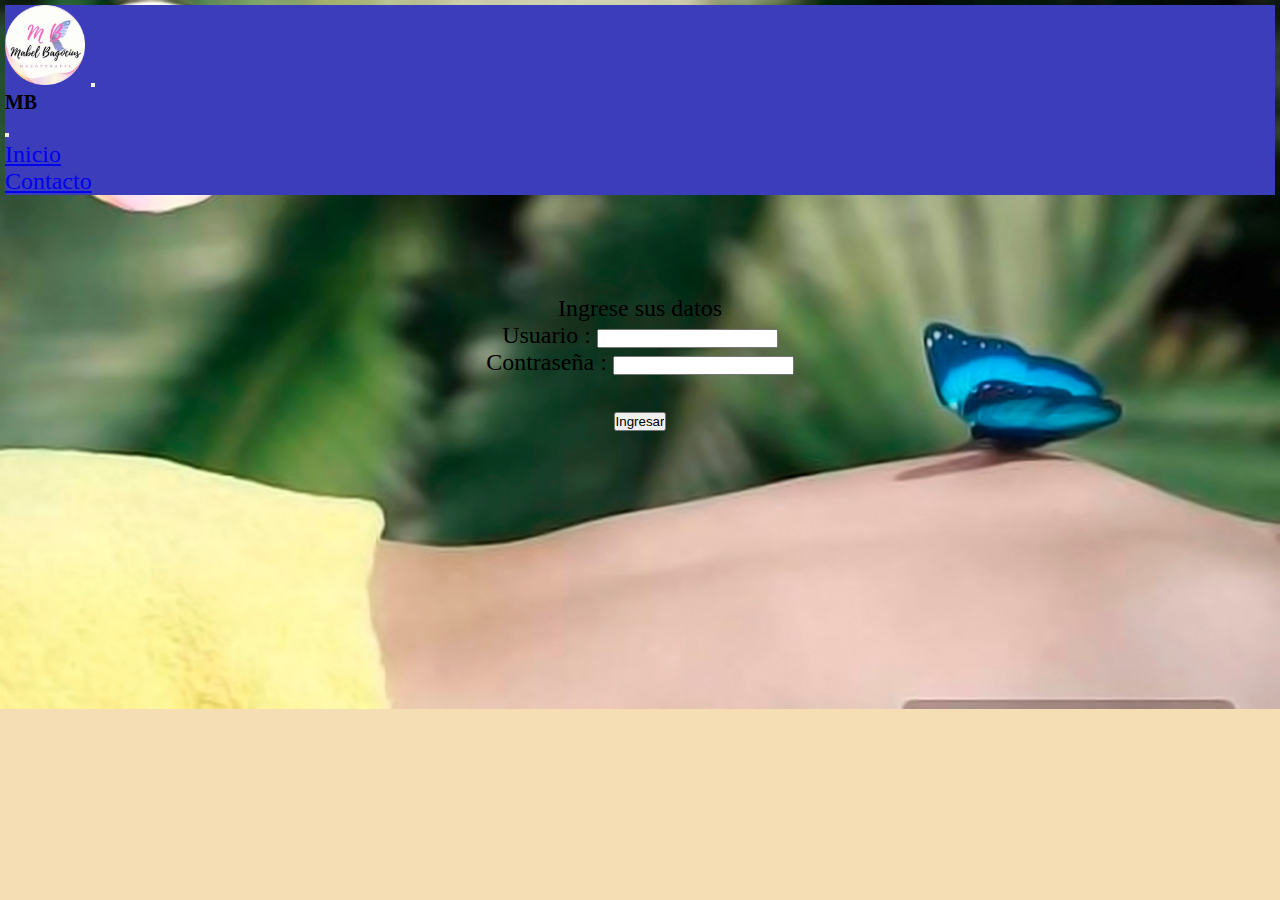
<file: index.html>
<!DOCTYPE html>
<html lang="en">
<head>
    <meta charset="UTF-8">
    <meta name="viewport" content="width=device-width, initial-scale=1.0">
    <meta name="keywrods"  content="masajes, maderoterapia, electroestimulacion, masaje, piedras calientes, relajante, masaje relajante, drenaje linfatico">
    <link href="https://cdn.jsdelivr.net/npm/bootstrap@5.3.2/dist/css/bootstrap.min.css" rel="stylesheet" integrity="sha384-T3c6CoIi6uLrA9TneNEoa7RxnatzjcDSCmG1MXxSR1GAsXEV/Dwwykc2MPK8M2HN" crossorigin="anonymous">
    <link rel="stylesheet" href="./css/base.css">
    <link rel="shortcut icon" type="images/x-icon" href="./objetos/logo_mabel.ico">
    <title>Salon de masajes MB</title>
</head>
<body id="Inicio">
    <header>
        <nav class="navbar navbar-expand-md">
            <div class="container-fluid">
              <a class="navbar-brand" href="../index.html">
                <img src="./objetos/logo_mabel.ico" alt="Logotipo del salon de masajes MB"></a>
              <button class="navbar-toggler" type="button" data-bs-toggle="offcanvas" data-bs-target="#offcanvasNavbar" aria-controls="offcanvasNavbar" aria-label="Toggle navigation">
                <span class="navbar-toggler-icon"></span>
              </button>
              <div class="offcanvas offcanvas-end bg-blue" tabindex="-1" id="offcanvasNavbar" aria-labelledby="offcanvasNavbarLabel">
                <div class="offcanvas-header">
                  <h5 class="offcanvas-title" id="offcanvasNavbarLabel">MB</h5>
                  <button type="button" class="btn-close" data-bs-dismiss="offcanvas" aria-label="Close"></button>
                </div>
                <div class="offcanvas-body">
                  <ul class="navbar-nav justify-content-end flex-grow-1 pe-3">
                    <li class="nav-item">
                      <a class="nav-link active" aria-current="page" href="../index.html">Inicio</a>
                    </li>
                    <li class="nav-item">
                      <a class="nav-link" href="./internos/contacto.html">Contacto</a>
                    </li>
                  </ul>
                </div>
              </div>
            </div>
          </nav>
    </header>

    <main>
      <section class="ingreso-de-datos">
          <p>Ingrese sus datos</p>
      </section>
      <form name="form" action="Iniciar sesion">
          <p>Usuario : <input type="text" name="Usuario"></p>
          <p>Contraseña : <input type="password" name="contraseña"></p>
          <br>
          <input type="button" id="botonIngresar" value="Ingresar">
      </form>
  </main>

  <script src="./js/configuracion1.js"></script>
</body>
</html>
</file>
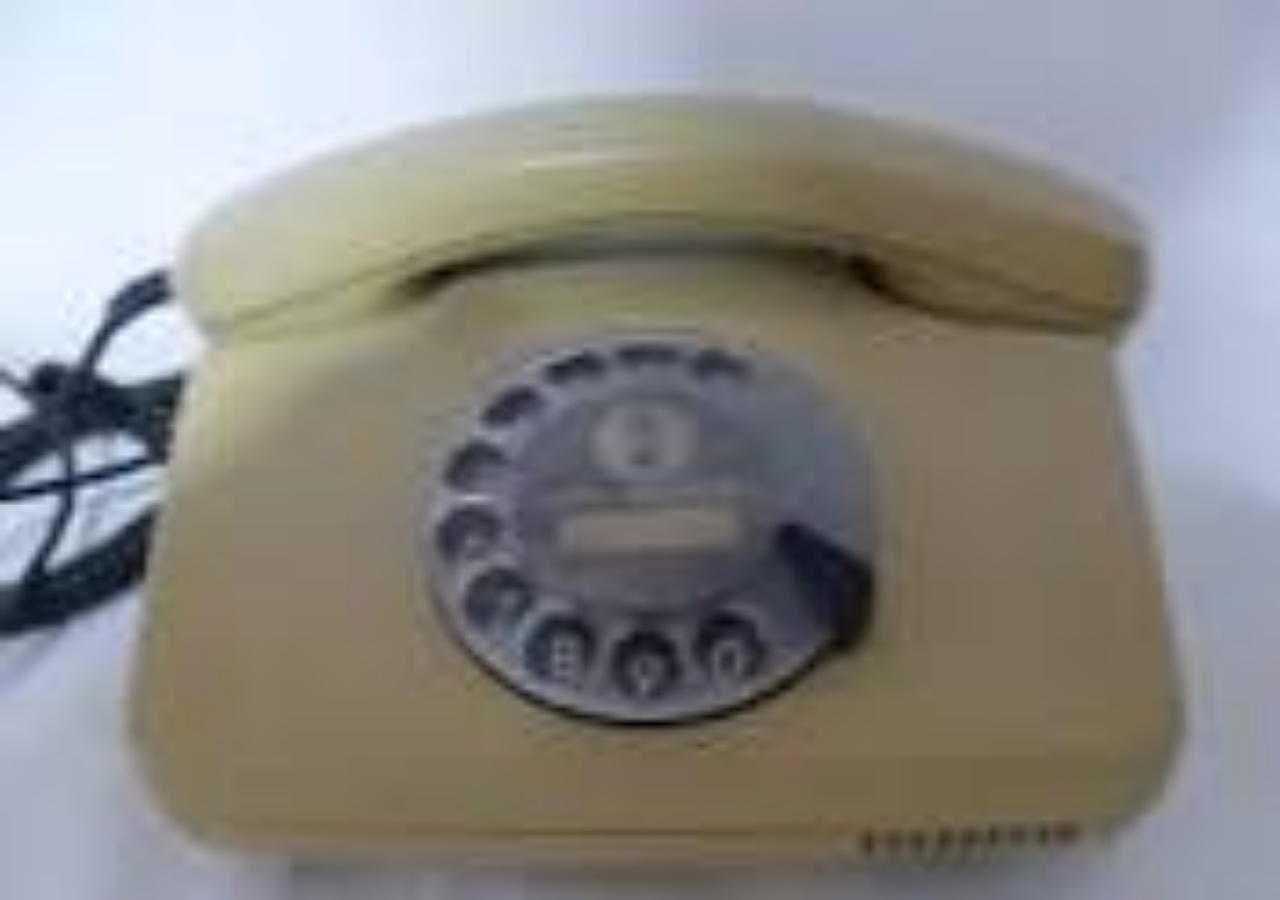
<file: internos/contacto.html>
<!DOCTYPE html>
<html lang="en">
<head>
    <meta charset="UTF-8">
    <meta name="viewport" content="width=device-width, initial-scale=1.0">
    <link rel="stylesheet" href="../css/base.css">
    <title>Document</title>
</head>
<body id="contacto">
    
</body>
</html>
</file>
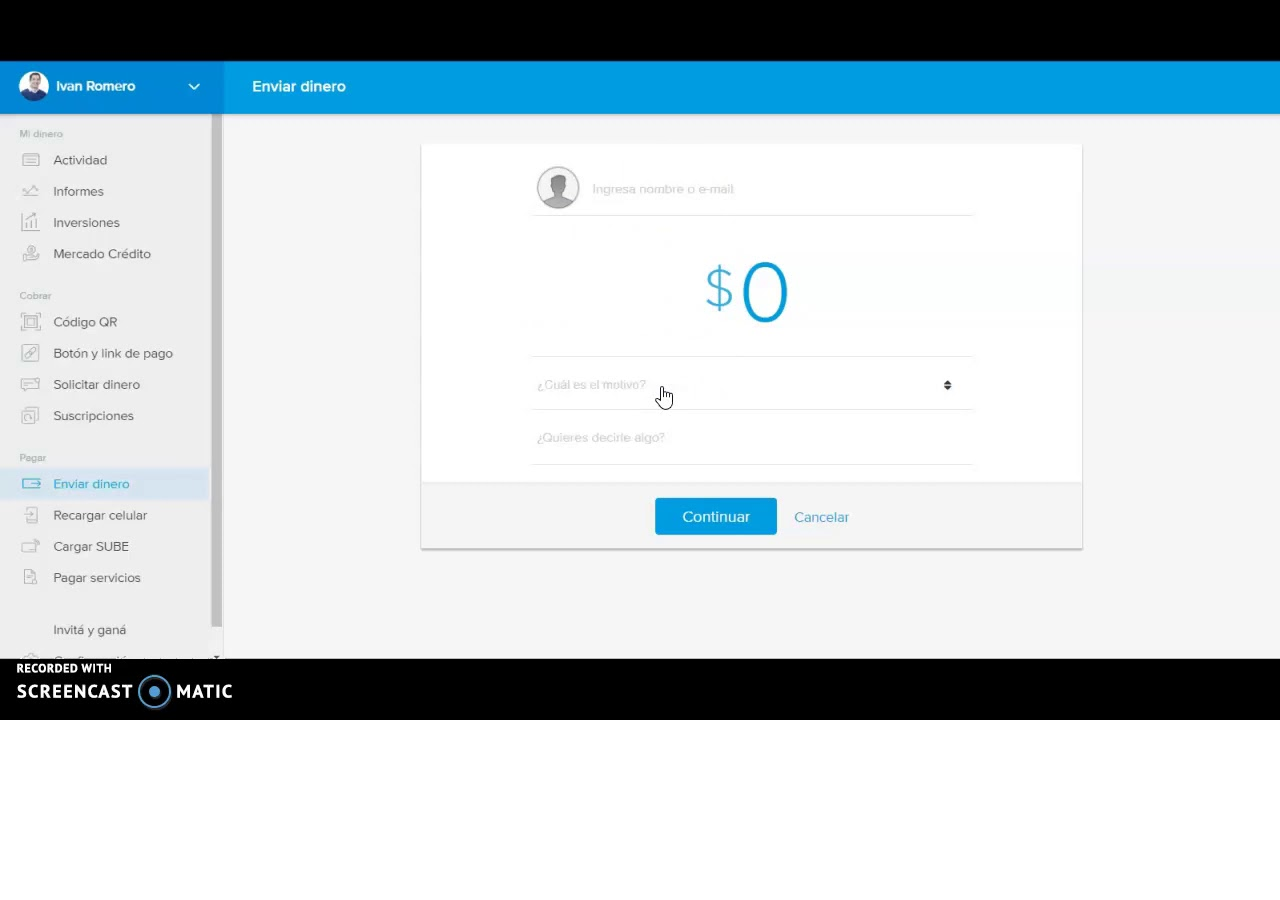
<file: internos/simil_mp.html>
<!DOCTYPE html>
<html lang="en">
<head>
    <meta charset="UTF-8">
    <meta name="viewport" content="width=device-width, initial-scale=1.0">
    <link rel="stylesheet" href="../css/base.css">
    <title>Document</title>
</head>
<body id="mp">
    <div>

    </div>
</body>
</html>
</file>
<file: css/base.css>
* {
  padding: 0;
  margin: 0;
  box-sizing: border-box;
}

#Inicio {
  font-family: "Brush Script MT";
  background-color: wheat;
  color: black;
  overflow-x: hidden;
  padding: 5px;
  font-size: x-large;
  background-image: url(../objetos/Imagen-de-pantalla-principal.jpg);
  background-size: cover;
  background-repeat: no-repeat;
}

main {
  font-family: "Franklin Gothic Medium", "Arial Narrow", Arial, sans-serif;
  background-color: transparent;
  object-position: center;
  padding: 0;
  margin: 100px;
  text-align: center;
}

.navbar-brand {
  padding: 0;
}

.navbar-brand img {
  max-height: 80px;
  transition: filter 0.3s ease-in-out;
}

.navbar-brand img:hover {
  filter: brightness(75%);
}

@media screen and (max-width: 500px) {
  .offcanvas {
    background-image: url("../objetos/logo.ico");
    background-size: cover;
    background-position: center;
  }
}

header {
  height: 100%;
  background-color: rgb(59, 61, 187);
  text-shadow: white, 9px;
}

.wrap {
  width: 1200px;
  margin: 25px;
  display: flex;
  justify-content: center;
  flex-wrap: wrap;
  margin: 0 auto;
}

.tarjeta-wrap {
  margin: 10px;
  -webkit-perspective: 800;
  perspective: 800;
}

.tarjeta {
  width: 600px;
  height: 450px;
  background: orangered;
  position: relative;
  transform-style: preserve-3d;
  transition: 0.9s ease;
  -webkit-box-shadow: 0px 10px 15px -5px rgba(0, 0, 0, 0.65);
  -moz-box-shadow: 0px 10px 15px -5px rgba(0, 0, 0, 0.65);
  box-shadow: 0px 10px 15px -5px rgba(0, 0, 0, 0.65);
}

.adelante, .atras {
  width: 600px;
  height: 450px;
  position: absolute;
  top: 0;
  left: 0;
  -webkit-backface-visibility: hidden;
  backface-visibility: hidden;
}

.adelante {
  width: 100%;
}

.atras {
  transform: rotateY(180deg);
  /*padding: 15px;
  display: flex;
  justify-content: center;
  align-items: center;
  text-align: center;*/
  color: aliceblue;
  font-family: "Franklin Gothic Medium", "Arial Narrow", Arial, sans-serif;
}

.tarjeta-wrap:hover .tarjeta {
  transform: rotateY(180deg);
}

h1 {
  align-items: flex-start;
  justify-content: center;
}

p {
  font-size: x-large;
  font-family: Georgia, "Times New Roman", Times, serif;
}

.precios {
  list-style-type: none;
  padding: 0;
  display: flex;
  align-items: end;
}

.precios li {
  margin: 0 10px;
}

.card1 {
  background-image: url(../objetos/MASAJES-RELAJANTE.jpeg);
  background-size: cover;
}

.card2 {
  background-image: url(../objetos/masaje-descontracturante.jpeg);
  background-size: cover;
}

.card3 {
  background-image: url(../objetos/maderoterapia.jpg);
  background-size: cover;
}

.card4 {
  background-image: url(../objetos/mejor-electroestimulador-muscular.jpeg);
  background-size: cover;
}

.card5 {
  background-image: url(../objetos/piedras\ calientes.jpg);
  background-size: cover;
}

.card6 {
  background-image: url(../objetos/masaje-reductor.jpg);
  background-size: cover;
}

.card7 {
  background-image: url(../objetos/drenaje-linfatico-manual.jpg);
  background-size: cover;
}

.card8 {
  background-image: url(../objetos/masaje-con-lampara.jpg);
  background-size: cover;
}

.card9 {
  background-image: url(../objetos/Masaje-circulatorio.jpeg);
  background-size: cover;
}

.card10 {
  background-image: url(../objetos/vendas-frias.jpg);
  background-size: cover;
}

#calendario {
  background-image: url(../objetos/Imagen-de-pantalla-principal.jpg);
  background-size: cover;
  background-repeat: no-repeat;
}

#calendar {
  width: 300px;
  margin: 0 auto;
  border: 1px solid #ccc;
  border-radius: 5px;
  box-shadow: 0px 0px 10px rgba(0, 0, 0, 0.1);
  padding: 10px;
  background-color: #f5f5f5;
}

#calendar table {
  width: 100%;
  border-collapse: collapse;
}

#calendar th, #calendar td {
  text-align: center;
  padding: 8px;
}

#calendar td {
  cursor: pointer;
}

.selected {
  background-color: #007bff;
  color: white;
}

.unavailable {
  background-color: #f5f5f5;
}

#clearSelection, #finalizeSelection {
  display: block;
  margin: 10px auto;
  padding: 8px 16px;
  border: none;
  border-radius: 4px;
  background-color: #007bff;
  color: white;
  font-size: 16px;
  cursor: pointer;
}

#clearSelection:hover, #finalizeSelection:hover {
  background-color: #0056b3;
}

#mp {
  background-image: url(../objetos/maxresdefault.jpg);
  background-size: cover;
  background-repeat: no-repeat;
}

#contacto {
  background-image: url(../objetos/tinified/telefono.jpeg);
  background-size: cover;
  background-repeat: no-repeat;
}

/*# sourceMappingURL=base.css.map */
</file>
